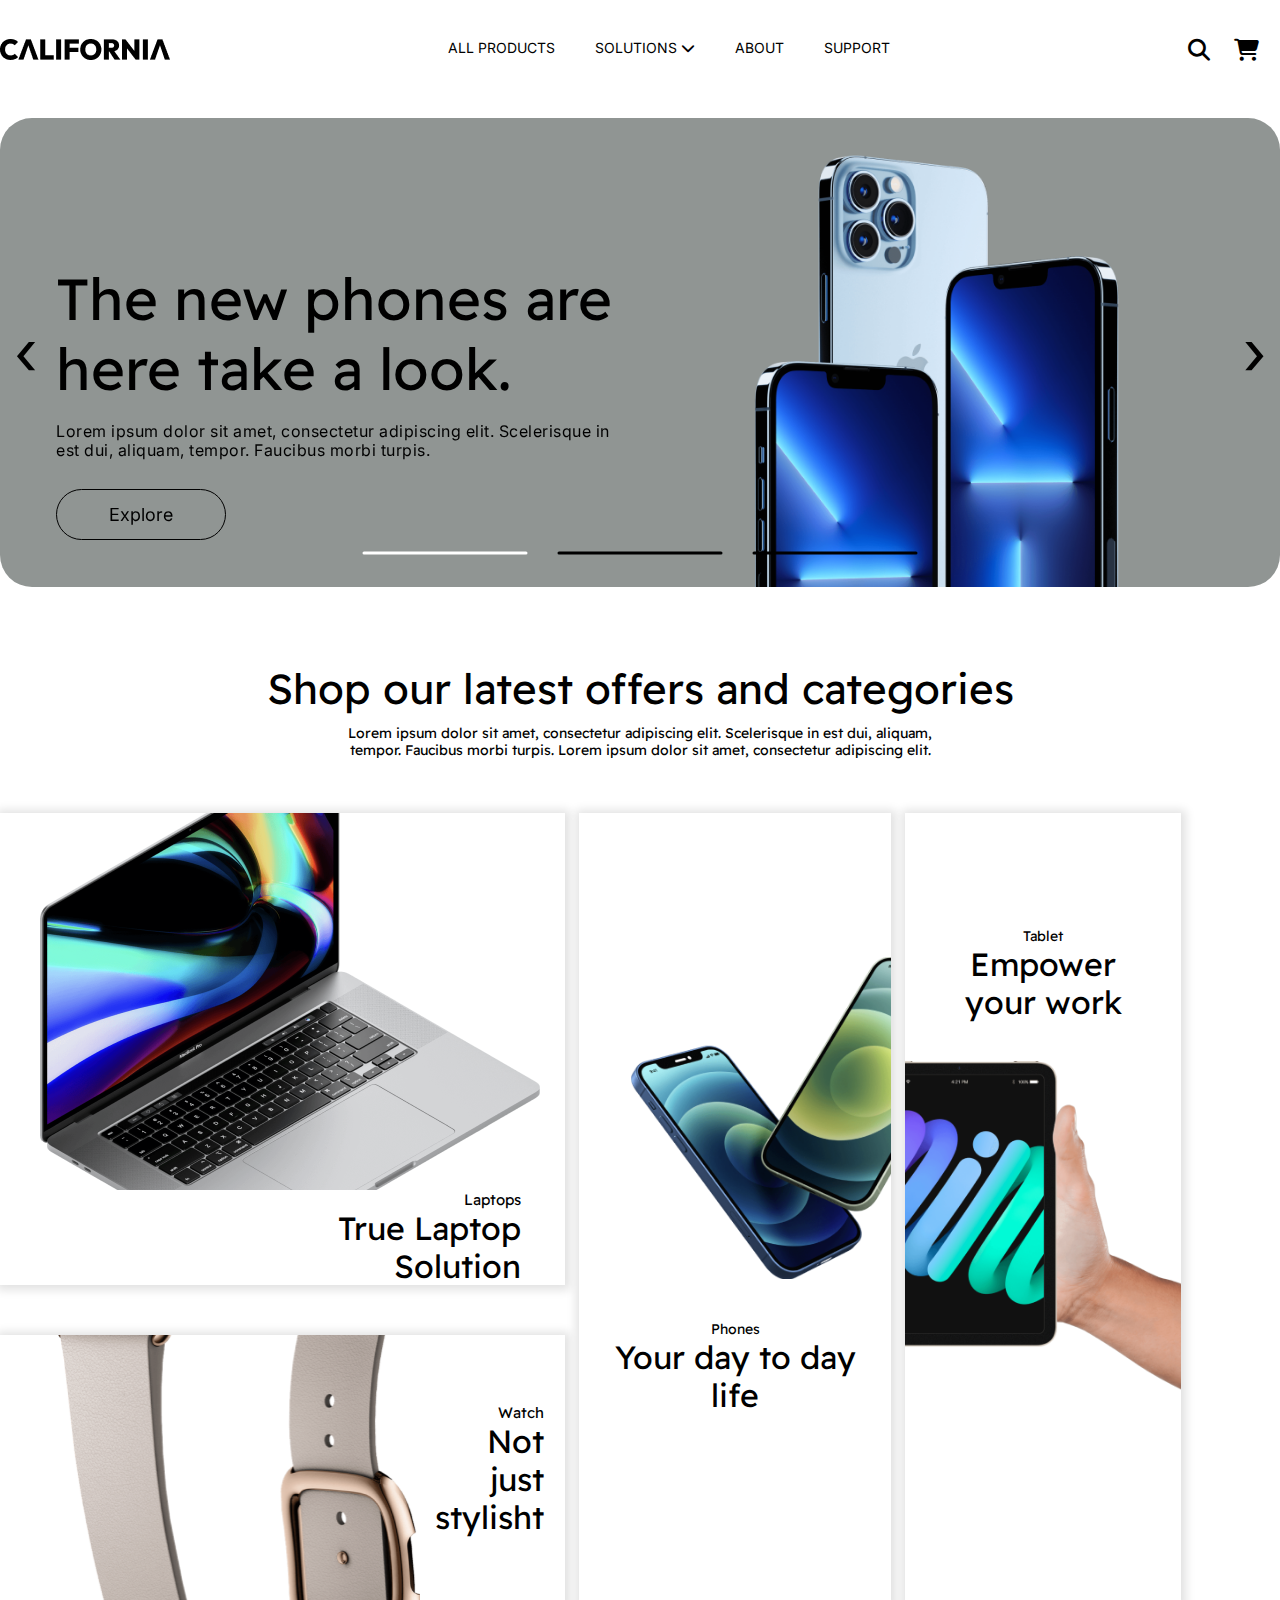
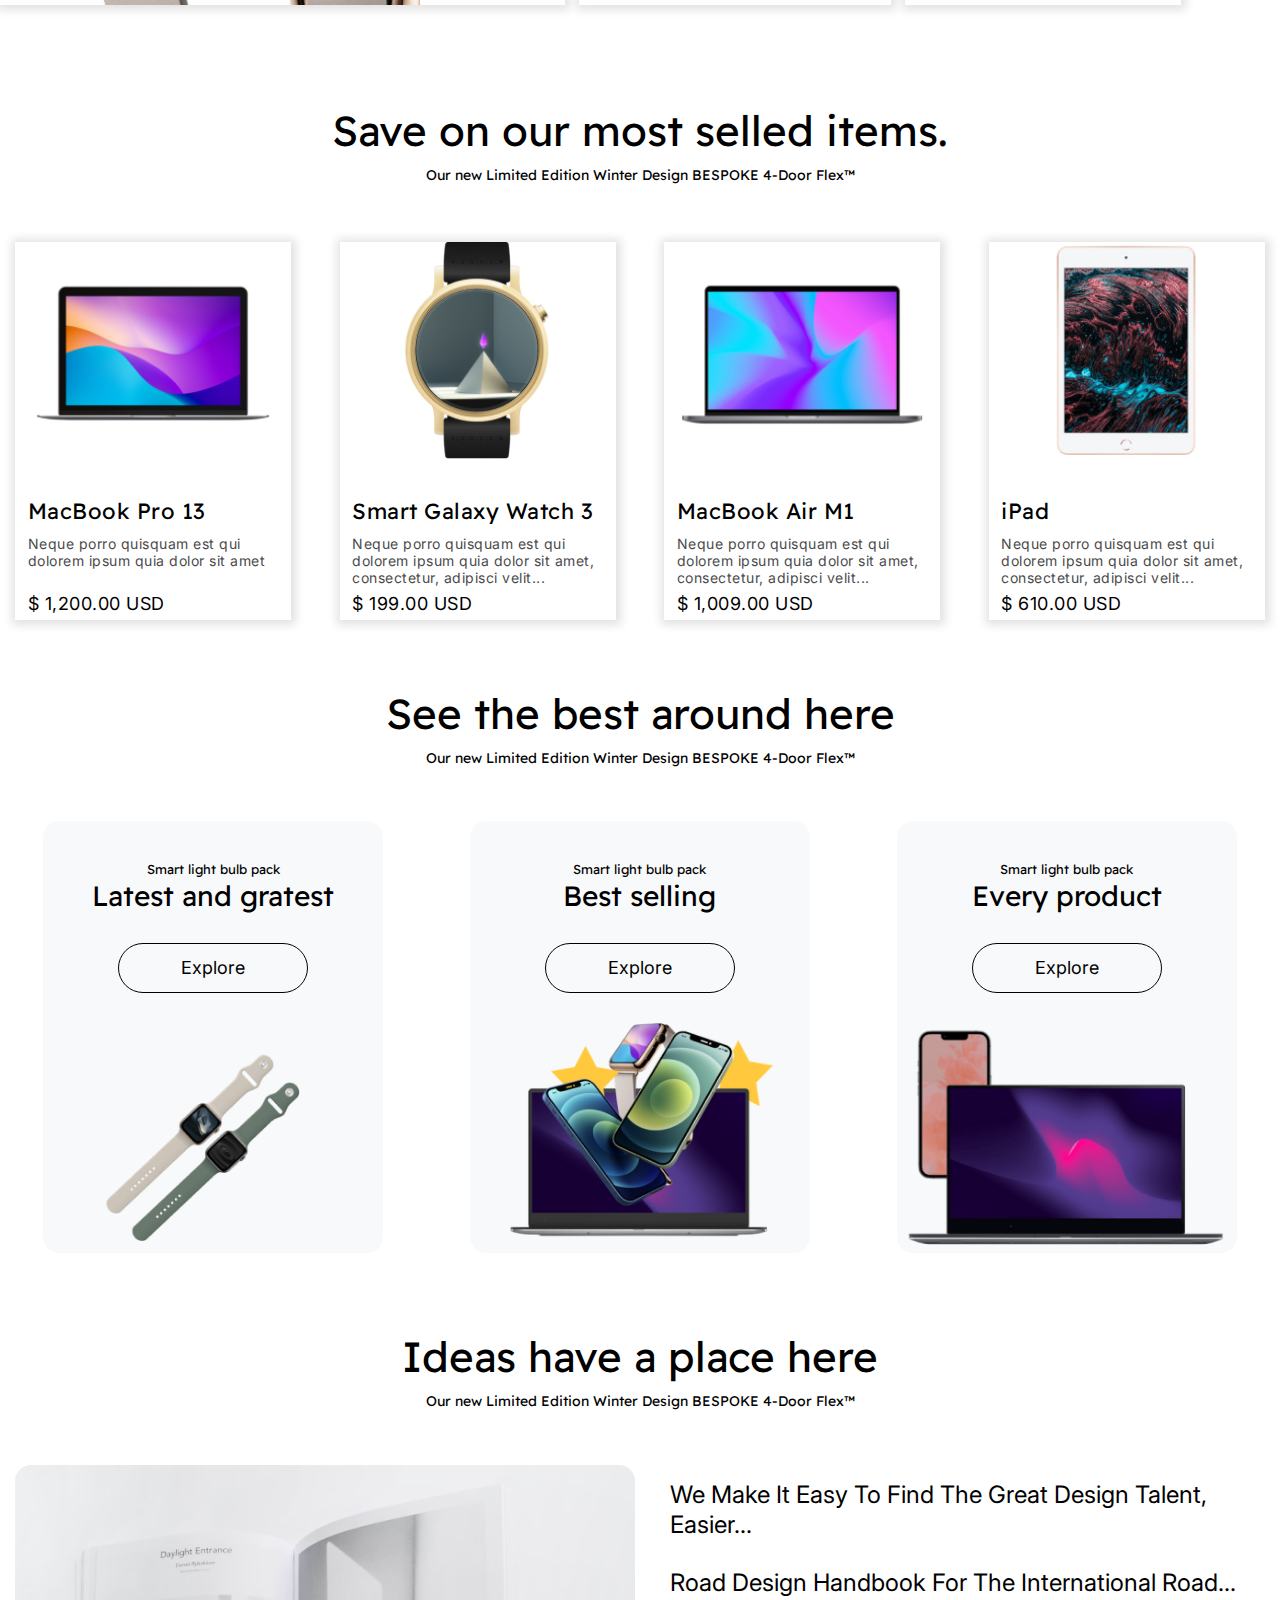
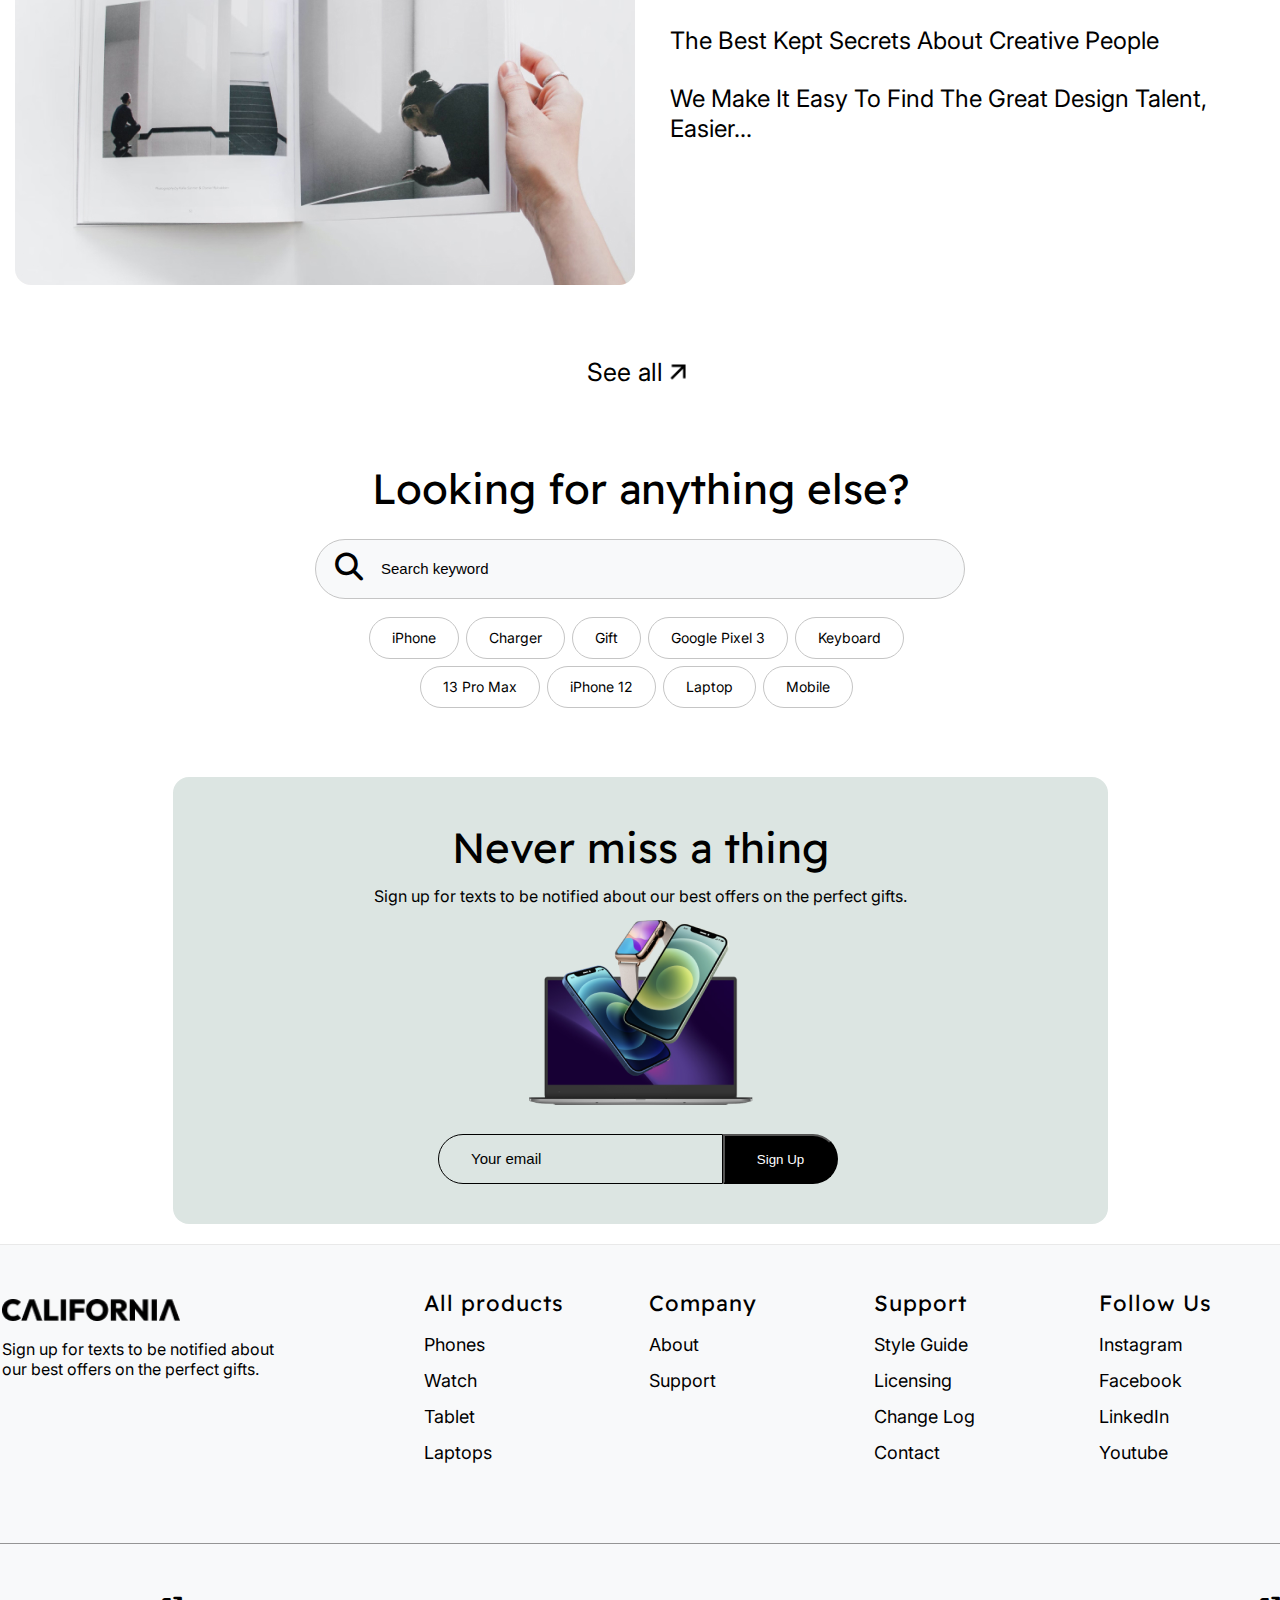
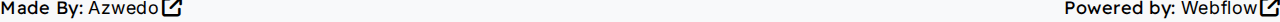
<file: index.html>
<!DOCTYPE html>
<html lang="en">
<head>
    <meta charset="UTF-8">
    <meta http-equiv="X-UA-Compatible" content="IE=edge">
    <meta name="viewport" content="width=device-width, initial-scale=1.0">
    <title>California</title>
    <link rel="stylesheet" href="./OwlCarousel/assets/owl.carousel.min.css">
    <link rel="stylesheet" href="./OwlCarousel/assets/owl.theme.default.min.css">
    <link rel="shortcut icon" href="./img/favicon.ico">
    <link rel="stylesheet" href="./style/style.css">
    <link rel="stylesheet" href="https://cdnjs.cloudflare.com/ajax/libs/font-awesome/6.2.0/css/all.min.css">
    
</head>
<body>
    <header>
        <nav>
            <div class="container">
                <a href="#" class="logo">
                    <img src="./img/Logo.png" alt="">
                </a>
                <div class="nav-list">
                    <ul>
                        <li><a href="#">ALL PRODUCTS</a></li>
                        <li class="dropdown-element"><a href="#" class="dropdown">SOLUTIONS <i class="fa-solid fa-chevron-down"></i></a>
                            <ul class="dropdown-content">
                                <li><a href="#">Solution 1</a></li>    
                                <li><a href="#">Solution 2</a></li>
                                <li><a href="#">Solution 3</a></li>
                            </ul>
                        </li>
                        <li><a href="#">ABOUT</a></li>
                        <li><a href="#">SUPPORT</a></li>
                    </ul>
                </div>
                <div class="nav-search">
                    <a href="#">
                        <i class="fa-solid fa-magnifying-glass"></i>
                    </a>
                    <a href="#">
                        <i class="fa-solid fa-cart-shopping"></i>
                    </a>
                </div>
            </div>
        </nav>
    </header>

    <main>
        <div class="main-info">
            <div class="container">
                <div class="owl-carousel owl-theme">
                    <div class="main-info-slide slide1 item">
                        <div class="main-info-text">
                            <h1>The new phones are here take a look.</h1>
                            <p>Lorem ipsum dolor sit amet, consectetur adipiscing elit. Scelerisque in est dui, aliquam, tempor. Faucibus morbi turpis.</p>
                            <a href="#" class="btn">Explore</a>
                        </div>
                        <div class="main-info-img">
                            <img src="./img/IMAGE.png" alt="">
                        </div>
                    </div>
                    <div class="main-info-slide item">
                        <div class="main-info-text">
                            <h1>The new phones are here take a look.</h1>
                            <p>Lorem ipsum dolor sit amet, consectetur adipiscing elit. Scelerisque in est dui, aliquam, tempor. Faucibus morbi turpis.</p>
                            <a href="#" class="btn">Explore</a>
                        </div>
                        <div class="main-info-img">
                            <img src="./img/IMAGE.png" alt="">
                        </div>
                    </div>
                    <div class="main-info-slide slide3 item">
                        <div class="main-info-text">
                            <h1>The new phones are here take a look.</h1>
                            <p>Lorem ipsum dolor sit amet, consectetur adipiscing elit. Scelerisque in est dui, aliquam, tempor. Faucibus morbi turpis.</p>
                            <a href="#" class="btn">Explore</a>
                        </div>
                        <div class="main-info-img">
                            <img src="./img/IMAGE.png" alt="">
                        </div>
                    </div>
                </div>
            </div>
        </div>
        <div class="shop">
            <div class="container">
                <div class="shop-text">
                    <h2>
                        Shop our latest offers and categories
                    </h2>
                    <div class="shop-text-p">
                        <p>
                            Lorem ipsum dolor sit amet, consectetur adipiscing elit. Scelerisque in est dui, aliquam, tempor. Faucibus morbi turpis. Lorem ipsum dolor sit amet, consectetur adipiscing elit.
                        </p>
                    </div>
                </div>
                <div class="left">
                    <div class="laptops">
                        <div class="laptops-img">
                            <img src="./img/Laptop.png" alt="">
                        </div>
                        <div class="laptops-text">
                            <p>
                                Laptops
                            </p>
                            <h3>
                                True Laptop <br> Solution
                            </h3>
                        </div>
                    </div>
                    <div class="watch">
                        <div class="watch-img">
                            <img src="./img/watch.png" alt="">
                        </div>
                        <div class="watch-text">
                            <p>
                                Watch
                            </p>
                            <h3>
                                Not just stylisht
                            </h3>
                        </div>
                    </div>
                </div>
                <div class="middle-right">
                    <div class="middle">
                        <div class="phone">
                            <div class="phone-img">
                                <img src="./img/phone.png" alt="">
                            </div>
                            <div class="phone-text">
                                <p>
                                    Phones
                                </p>
                                <h3>
                                    Your day to day life
                                </h3>
                            </div>
                        </div>
                    </div>
                    <div class="right">
                        <div class="tablet">
                            <div class="tablet-text">
                                <p>
                                    Tablet
                                </p>
                                <h3>
                                    Empower your work
                                </h3>
                            </div>
                            <div class="tablet-img">
                                <img src="./img/tablet.png" alt="">
                            </div>
                        </div>
                    </div>
                </div>
            </div>
        </div>
        <div class="most-selled">
            <div class="container">
                <div class="most-selled-text">
                    <h2>
                        Save on our most selled items.
                    </h2>
                    <div>
                        <h6>
                            Our new Limited Edition Winter Design BESPOKE 4-Door Flex™
                        </h6>
                    </div>
                </div>
                <div class="most-selled-items">
                    <div class="most-selled-list">
                        <a href="#">
                            <div class="most-selled-img">
                                <img src="./img/MacBookPro.jpg" alt="">
                            </div>
                            <h4>
                                MacBook Pro 13
                            </h4>
                            <span class="items-text">
                                Neque porro quisquam est qui dolorem ipsum quia dolor sit amet
                            </span>
                            <p class="price">
                                $ 1,200.00 USD
                            </p>
                        </a>
                        <a href="#">
                            <div class="most-selled-img">
                                <img src="./img/Galaxy watch.jpg" alt="">
                            </div>
                            <h4>
                                Smart Galaxy Watch 3
                            </h4>
                            <span class="items-text">
                                Neque porro quisquam est qui dolorem ipsum quia dolor sit amet, consectetur, adipisci velit...
                            </span>
                            <p class="price">
                                $ 199.00 USD
                            </p>
                        </a>
                        <a href="#">
                            <div class="most-selled-img">
                                <img src="./img/MacBook Air.jpg" alt="">
                            </div>
                            <h4>
                                MacBook Air M1
                            </h4>
                            <span class="items-text">
                                Neque porro quisquam est qui dolorem ipsum quia dolor sit amet, consectetur, adipisci velit...
                            </span>
                            <p class="price">
                                $ 1,009.00 USD
                            </p>
                        </a>
                        <a href="#">
                            <div class="most-selled-img">
                                <img src="./img/iPad.jpg" alt="">
                            </div>
                            <h4>
                                iPad
                            </h4>
                            <span class="items-text">
                                Neque porro quisquam est qui dolorem ipsum quia dolor sit amet, consectetur, adipisci velit...
                            </span>
                            <p class="price">
                                $ 610.00 USD
                            </p>
                        </a>
                    </div>
                </div>
            </div>
        </div>
        <div class="the-best">
            <div class="container">
                <div class="the-best-text">
                    <h2>
                        See the best around here
                    </h2>
                    <div>
                        <h6>
                            Our new Limited Edition Winter Design BESPOKE 4-Door Flex™
                        </h6>
                    </div>
                </div>
                <div class="the-best-items">
                    <ul>
                        <li>
                            <h6>
                                Smart light bulb pack
                            </h6>
                            <h5>
                                Latest and gratest
                            </h5>
                            <a href="#" class="btn">Explore</a>
                            <div class="the-best-items-img">
                                <img src="./img/latest_gratest.png" alt="">
                            </div>
                        </li>
                        <li>
                            <h6>
                                Smart light bulb pack
                            </h6>
                            <h5>
                                Best selling
                            </h5>
                            <a href="#" class="btn">Explore</a>
                            <div class="the-best-items-img">
                                <img src="./img/best_selling.png" alt="">
                            </div>
                        </li>
                        <li>
                            <h6>
                                Smart light bulb pack
                            </h6>
                            <h5>
                                Every product
                            </h5>
                            <a href="#" class="btn">Explore</a>
                            <div class="the-best-items-img">
                                <img src="./img/every-product.jpg" alt="">
                            </div>
                        </li>
                    </ul>
                </div>
            </div>
        </div>
        <div class="ideas">
            <div class="container">
                <div class="ideas-text">
                    <h2>
                        Ideas have a place here
                    </h2>
                    <div>
                        <h6>
                            Our new Limited Edition Winter Design BESPOKE 4-Door Flex™
                        </h6>
                    </div>
                </div>
                <div class="ideas-explanation">
                    <div class="ideas-explanation-img">
                        <img src="./img/Ideas.jpg" alt="">
                    </div>
                    <ul class="ideas-explanation-text">
                        <li>We Make It Easy To Find The Great Design Talent, Easier...</li>
                        <li>Road Design Handbook For The International Road...</li>
                        <li>The Best Kept Secrets About Creative People</li>
                        <li>We Make It Easy To Find The Great Design Talent, Easier...</li>
                    </ul>
                </div>
                <div class="see-all">
                    <p>
                        See all
                    </p>
                    <a href="#">
                        <img src="./img/right-up.png" alt="" class="up-right-icon">
                    </a>
                </div>
            </div>
        </div>
        <div class="search">
            <div class="container">
                <h2>
                    Looking for anything else?
                </h2>
                <div class="search-container">
                    <span><i class="fa fa-search"></i></span>
                    <input type="text" placeholder="Search keyword" name="search" required>  
                </div>
                <ul class="search-items">
                    <li>
                        <a href="#">iPhone</a>
                    </li>
                    <li>
                        <a href="#">Charger</a>
                    </li>
                    <li>
                        <a href="#">Gift</a>
                    </li>
                    <li>
                        <a href="#">Google Pixel 3</a>
                    </li>
                    <li>
                        <a href="#">Keyboard</a>
                    </li>
                    <li>
                        <a href="#">13 Pro Max</a>
                    </li>
                    <li>
                        <a href="#">iPhone 12</a>
                    </li>
                    <li>
                        <a href="#">Laptop</a>
                    </li>
                    <li>
                        <a href="#">Mobile</a>
                    </li>
                </ul>
                <div class="never-miss">
                    <h2>
                        Never miss a thing
                    </h2>
                    <p>
                        Sign up for texts to be notified about our best offers on the perfect gifts.
                    </p>
                    <div class="never-miss-img">
                        <img src="./img/never-miss.png" alt="">
                    </div>
                    <form action="./js/send.php" method="post">
                        <input type="text" placeholder="Your email" name="email" required>
                        <button type="submit" class="signupbtn">Sign Up</button>
                    </form>
                </div>
            </div>
        </div>
    </main>

    <footer>
        <div class="container">
            <div class="links">
                <div class="links-logo">
                    <a href="#">
                        <img src="./img/Logo.png" alt="">
                    </a>
                    <p>
                        Sign up for texts to be notified about our best offers on the perfect gifts.
                    </p>
                </div>
                <div class="links-products">
                    <h4>
                        All products
                    </h4>
                    <ul>
                        <li>
                            <a href="#">Phones</a>
                        </li>
                        <li>
                            <a href="#">Watch</a>
                        </li>
                        <li>
                            <a href="#">Tablet</a>
                        </li>
                        <li>
                            <a href="#">Laptops</a>
                        </li>
                    </ul>
                </div>
                <div class="links-company">
                    <h4>
                        Company
                    </h4>
                    <ul>
                        <li>
                            <a href="#">About</a>
                        </li>
                        <li>
                            <a href="#">Support</a>
                        </li>
                    </ul>
                </div>
                <div class="links-support">
                    <h4>
                        Support
                    </h4>
                    <ul>
                        <li>
                            <a href="#">Style Guide</a>
                        </li>
                        <li>
                            <a href="#">Licensing</a>
                        </li>
                        <li>
                            <a href="#">Change Log</a>
                        </li>
                        <li>
                            <a href="#">Contact</a>
                        </li>
                    </ul>
                </div>
                <div class="links-follow">
                    <h4>
                        Follow Us
                    </h4>
                    <ul>
                        <li>
                            <a href="#">Instagram</a>
                        </li>
                        <li>
                            <a href="#">Facebook</a>
                        </li>
                        <li>
                            <a href="#">LinkedIn</a>
                        </li>
                        <li>
                            <a href="#">Youtube</a>
                        </li>
                    </ul>
                </div>
            </div>
            <div class="links-by">
                <div class="made-by">
                    <h4>
                        Made By:
                    </h4>
                    <p>Azwedo</p>
                    <i class="fa-solid fa-arrow-up-right-from-square"></i>
                </div>
                <div class="powered-by">
                    <h4>
                        Powered by:
                    </h4>
                    <p>Webflow</p>
                    <i class="fa-solid fa-arrow-up-right-from-square"></i>
                </div>
            </div>
        </div>
        <script src="./OwlCarousel/jquery.min.js"></script>
        <script src="./OwlCarousel/owl.carousel.min.js"></script>
        <script src="./js/script.js"></script>
    </footer>
</body>
</html>
</file>
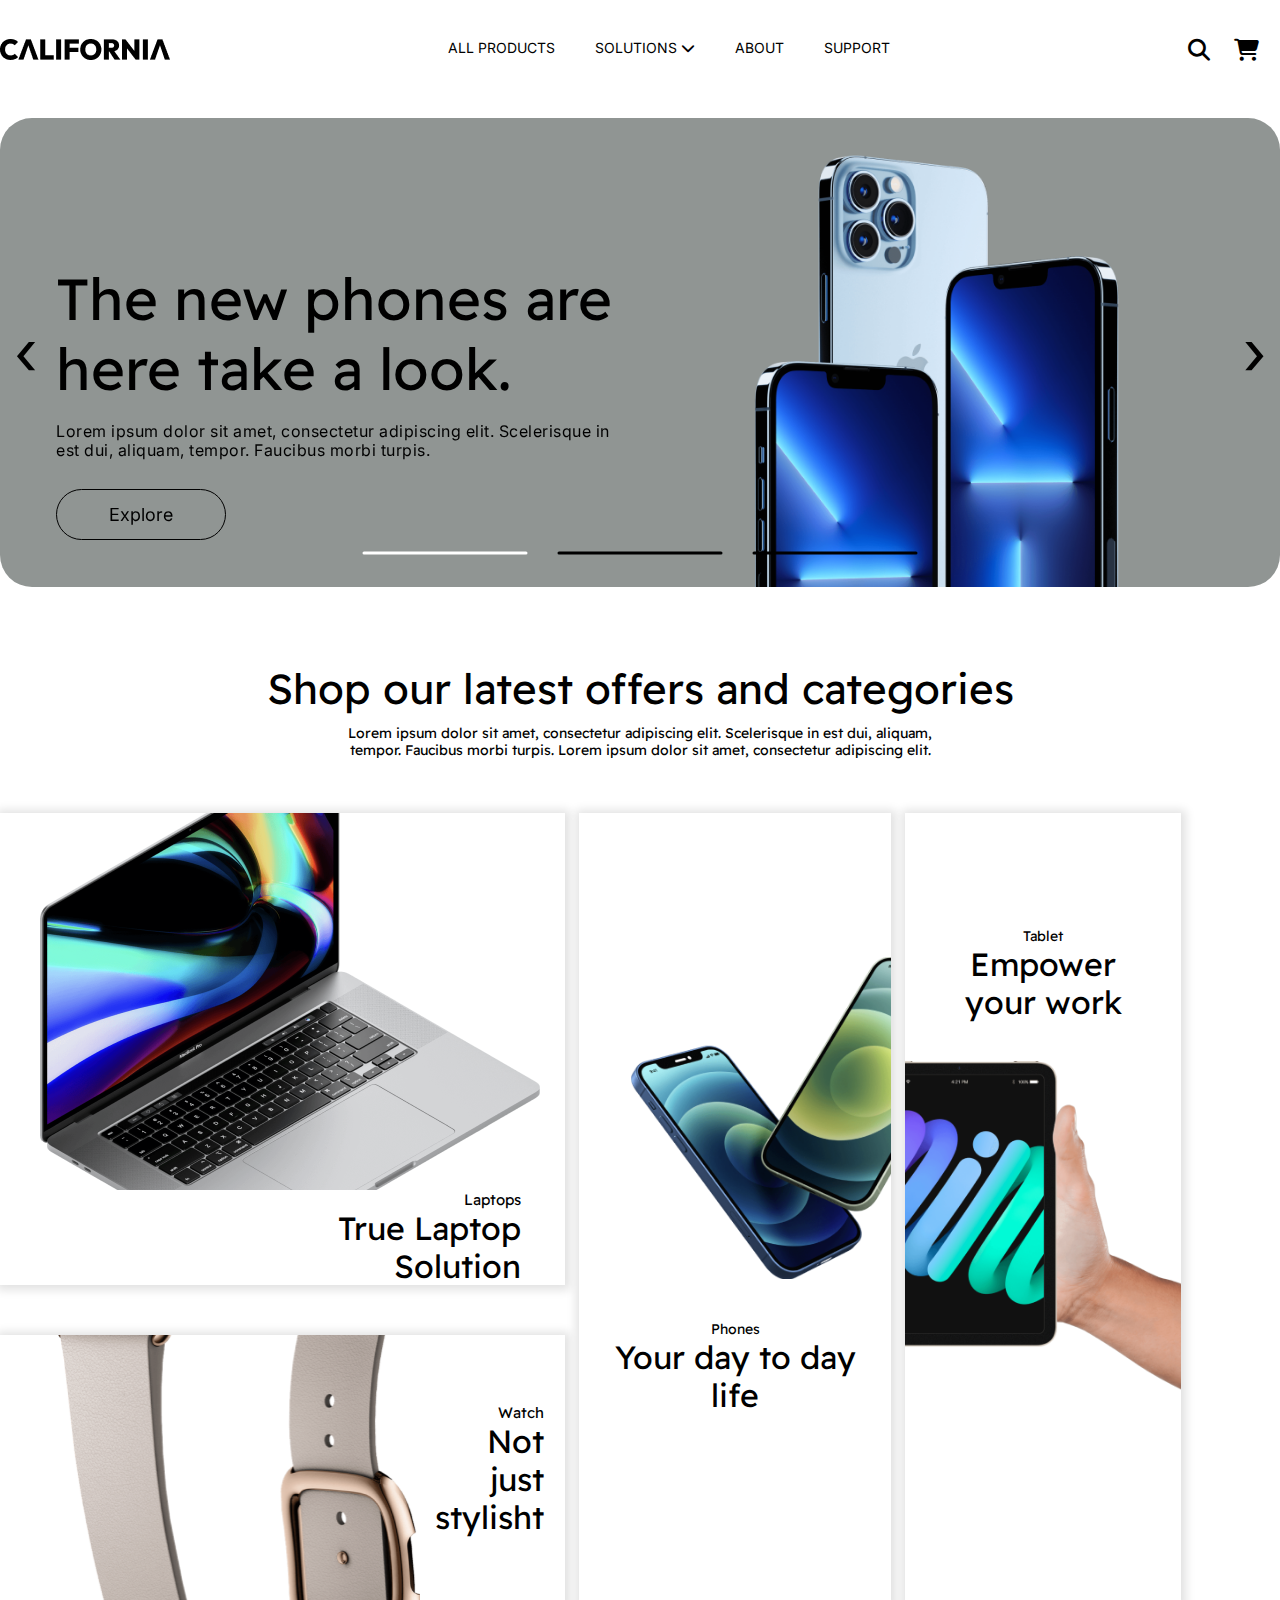
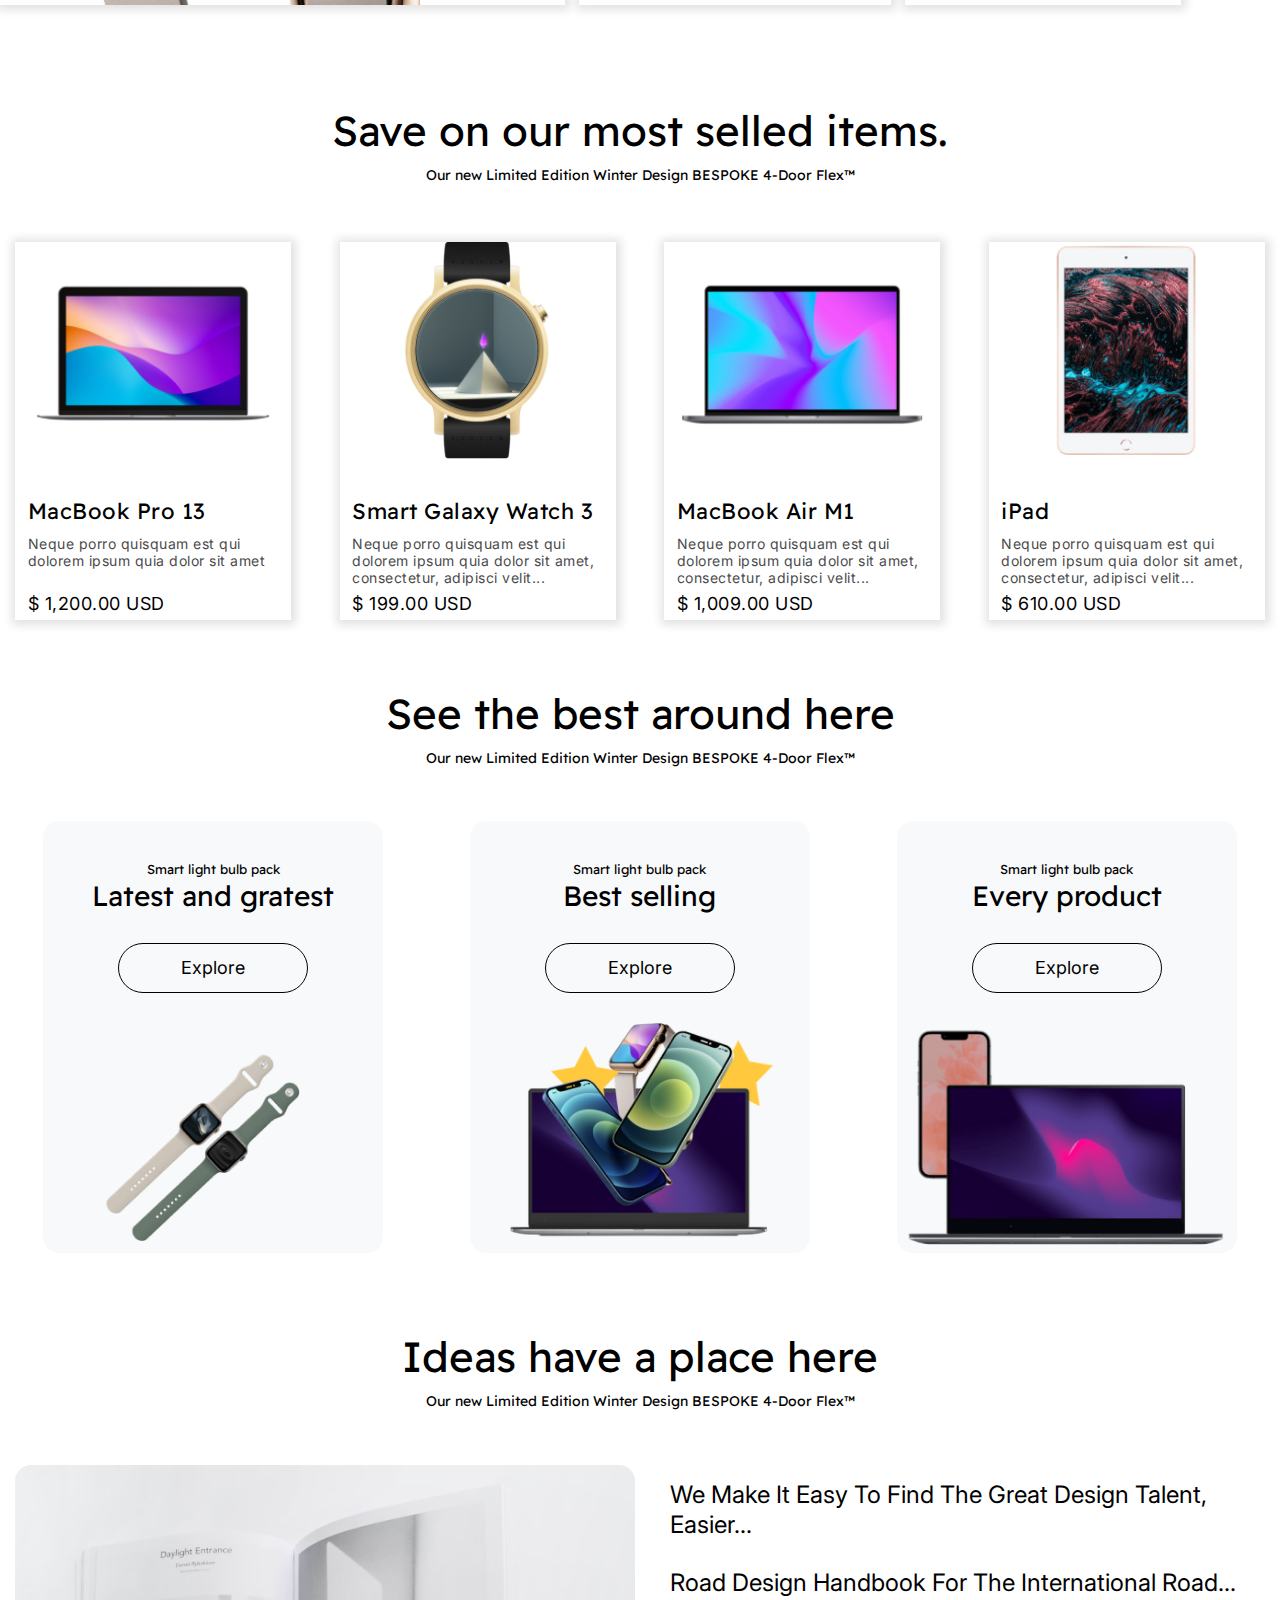
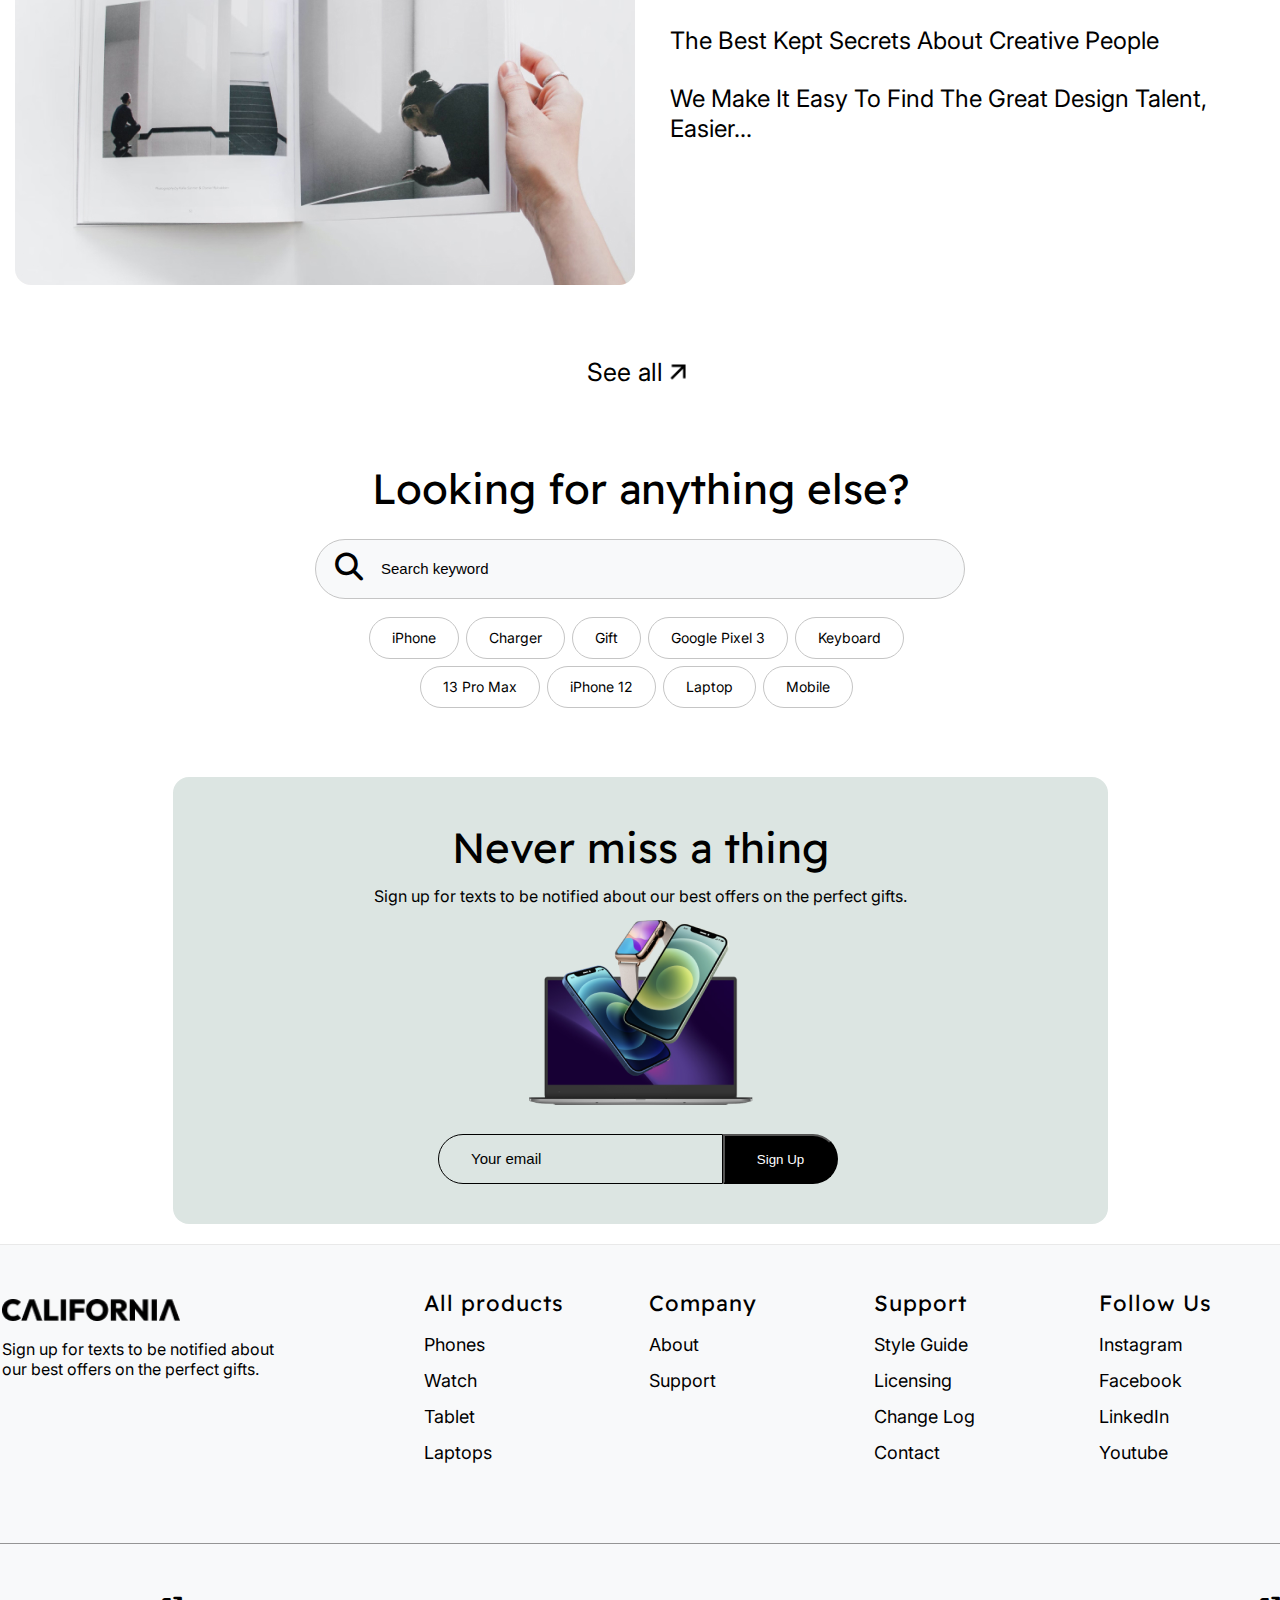
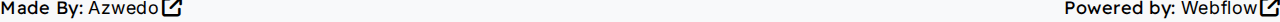
<file: index.html.html>
<!DOCTYPE html>
<html lang="en">
<head>
    <meta charset="UTF-8">
    <meta http-equiv="X-UA-Compatible" content="IE=edge">
    <meta name="viewport" content="width=device-width, initial-scale=1.0">
    <title>California</title>
    <link rel="stylesheet" href="./OwlCarousel/assets/owl.carousel.min.css">
    <link rel="stylesheet" href="./OwlCarousel/assets/owl.theme.default.min.css">
    <link rel="shortcut icon" href="./img/favicon.ico">
    <link rel="stylesheet" href="./style/style.css">
    <link rel="stylesheet" href="https://cdnjs.cloudflare.com/ajax/libs/font-awesome/6.2.0/css/all.min.css">
    
</head>
<body>
    <header>
        <nav>
            <div class="container">
                <a href="#" class="logo">
                    <img src="./img/Logo.png" alt="">
                </a>
                <div class="nav-list">
                    <ul>
                        <li><a href="#">ALL PRODUCTS</a></li>
                        <li class="dropdown-element"><a href="#" class="dropdown">SOLUTIONS <i class="fa-solid fa-chevron-down"></i></a>
                            <ul class="dropdown-content">
                                <li><a href="#">Solution 1</a></li>    
                                <li><a href="#">Solution 2</a></li>
                                <li><a href="#">Solution 3</a></li>
                            </ul>
                        </li>
                        <li><a href="#">ABOUT</a></li>
                        <li><a href="#">SUPPORT</a></li>
                    </ul>
                </div>
                <div class="nav-search">
                    <a href="#">
                        <i class="fa-solid fa-magnifying-glass"></i>
                    </a>
                    <a href="#">
                        <i class="fa-solid fa-cart-shopping"></i>
                    </a>
                </div>
            </div>
        </nav>
    </header>

    <main>
        <div class="main-info">
            <div class="container">
                <div class="owl-carousel owl-theme">
                    <div class="main-info-slide slide1 item">
                        <div class="main-info-text">
                            <h1>The new phones are here take a look.</h1>
                            <p>Lorem ipsum dolor sit amet, consectetur adipiscing elit. Scelerisque in est dui, aliquam, tempor. Faucibus morbi turpis.</p>
                            <a href="#" class="btn">Explore</a>
                        </div>
                        <div class="main-info-img">
                            <img src="./img/IMAGE.png" alt="">
                        </div>
                    </div>
                    <div class="main-info-slide item">
                        <div class="main-info-text">
                            <h1>The new phones are here take a look.</h1>
                            <p>Lorem ipsum dolor sit amet, consectetur adipiscing elit. Scelerisque in est dui, aliquam, tempor. Faucibus morbi turpis.</p>
                            <a href="#" class="btn">Explore</a>
                        </div>
                        <div class="main-info-img">
                            <img src="./img/IMAGE.png" alt="">
                        </div>
                    </div>
                    <div class="main-info-slide slide3 item">
                        <div class="main-info-text">
                            <h1>The new phones are here take a look.</h1>
                            <p>Lorem ipsum dolor sit amet, consectetur adipiscing elit. Scelerisque in est dui, aliquam, tempor. Faucibus morbi turpis.</p>
                            <a href="#" class="btn">Explore</a>
                        </div>
                        <div class="main-info-img">
                            <img src="./img/IMAGE.png" alt="">
                        </div>
                    </div>
                </div>
            </div>
        </div>
        <div class="shop">
            <div class="container">
                <div class="shop-text">
                    <h2>
                        Shop our latest offers and categories
                    </h2>
                    <div class="shop-text-p">
                        <p>
                            Lorem ipsum dolor sit amet, consectetur adipiscing elit. Scelerisque in est dui, aliquam, tempor. Faucibus morbi turpis. Lorem ipsum dolor sit amet, consectetur adipiscing elit.
                        </p>
                    </div>
                </div>
                <div class="left">
                    <div class="laptops">
                        <div class="laptops-img">
                            <img src="./img/Laptop.png" alt="">
                        </div>
                        <div class="laptops-text">
                            <p>
                                Laptops
                            </p>
                            <h3>
                                True Laptop <br> Solution
                            </h3>
                        </div>
                    </div>
                    <div class="watch">
                        <div class="watch-img">
                            <img src="./img/watch.png" alt="">
                        </div>
                        <div class="watch-text">
                            <p>
                                Watch
                            </p>
                            <h3>
                                Not just stylisht
                            </h3>
                        </div>
                    </div>
                </div>
                <div class="middle-right">
                    <div class="middle">
                        <div class="phone">
                            <div class="phone-img">
                                <img src="./img/phone.png" alt="">
                            </div>
                            <div class="phone-text">
                                <p>
                                    Phones
                                </p>
                                <h3>
                                    Your day to day life
                                </h3>
                            </div>
                        </div>
                    </div>
                    <div class="right">
                        <div class="tablet">
                            <div class="tablet-text">
                                <p>
                                    Tablet
                                </p>
                                <h3>
                                    Empower your work
                                </h3>
                            </div>
                            <div class="tablet-img">
                                <img src="./img/tablet.png" alt="">
                            </div>
                        </div>
                    </div>
                </div>
            </div>
        </div>
        <div class="most-selled">
            <div class="container">
                <div class="most-selled-text">
                    <h2>
                        Save on our most selled items.
                    </h2>
                    <div>
                        <h6>
                            Our new Limited Edition Winter Design BESPOKE 4-Door Flex™
                        </h6>
                    </div>
                </div>
                <div class="most-selled-items">
                    <div class="most-selled-list">
                        <a href="#">
                            <div class="most-selled-img">
                                <img src="./img/MacBookPro.jpg" alt="">
                            </div>
                            <h4>
                                MacBook Pro 13
                            </h4>
                            <span class="items-text">
                                Neque porro quisquam est qui dolorem ipsum quia dolor sit amet
                            </span>
                            <p class="price">
                                $ 1,200.00 USD
                            </p>
                        </a>
                        <a href="#">
                            <div class="most-selled-img">
                                <img src="./img/Galaxy watch.jpg" alt="">
                            </div>
                            <h4>
                                Smart Galaxy Watch 3
                            </h4>
                            <span class="items-text">
                                Neque porro quisquam est qui dolorem ipsum quia dolor sit amet, consectetur, adipisci velit...
                            </span>
                            <p class="price">
                                $ 199.00 USD
                            </p>
                        </a>
                        <a href="#">
                            <div class="most-selled-img">
                                <img src="./img/MacBook Air.jpg" alt="">
                            </div>
                            <h4>
                                MacBook Air M1
                            </h4>
                            <span class="items-text">
                                Neque porro quisquam est qui dolorem ipsum quia dolor sit amet, consectetur, adipisci velit...
                            </span>
                            <p class="price">
                                $ 1,009.00 USD
                            </p>
                        </a>
                        <a href="#">
                            <div class="most-selled-img">
                                <img src="./img/iPad.jpg" alt="">
                            </div>
                            <h4>
                                iPad
                            </h4>
                            <span class="items-text">
                                Neque porro quisquam est qui dolorem ipsum quia dolor sit amet, consectetur, adipisci velit...
                            </span>
                            <p class="price">
                                $ 610.00 USD
                            </p>
                        </a>
                    </div>
                </div>
            </div>
        </div>
        <div class="the-best">
            <div class="container">
                <div class="the-best-text">
                    <h2>
                        See the best around here
                    </h2>
                    <div>
                        <h6>
                            Our new Limited Edition Winter Design BESPOKE 4-Door Flex™
                        </h6>
                    </div>
                </div>
                <div class="the-best-items">
                    <ul>
                        <li>
                            <h6>
                                Smart light bulb pack
                            </h6>
                            <h5>
                                Latest and gratest
                            </h5>
                            <a href="#" class="btn">Explore</a>
                            <div class="the-best-items-img">
                                <img src="./img/latest_gratest.png" alt="">
                            </div>
                        </li>
                        <li>
                            <h6>
                                Smart light bulb pack
                            </h6>
                            <h5>
                                Best selling
                            </h5>
                            <a href="#" class="btn">Explore</a>
                            <div class="the-best-items-img">
                                <img src="./img/best_selling.png" alt="">
                            </div>
                        </li>
                        <li>
                            <h6>
                                Smart light bulb pack
                            </h6>
                            <h5>
                                Every product
                            </h5>
                            <a href="#" class="btn">Explore</a>
                            <div class="the-best-items-img">
                                <img src="./img/every-product.jpg" alt="">
                            </div>
                        </li>
                    </ul>
                </div>
            </div>
        </div>
        <div class="ideas">
            <div class="container">
                <div class="ideas-text">
                    <h2>
                        Ideas have a place here
                    </h2>
                    <div>
                        <h6>
                            Our new Limited Edition Winter Design BESPOKE 4-Door Flex™
                        </h6>
                    </div>
                </div>
                <div class="ideas-explanation">
                    <div class="ideas-explanation-img">
                        <img src="./img/Ideas.jpg" alt="">
                    </div>
                    <ul class="ideas-explanation-text">
                        <li>We Make It Easy To Find The Great Design Talent, Easier...</li>
                        <li>Road Design Handbook For The International Road...</li>
                        <li>The Best Kept Secrets About Creative People</li>
                        <li>We Make It Easy To Find The Great Design Talent, Easier...</li>
                    </ul>
                </div>
                <div class="see-all">
                    <p>
                        See all
                    </p>
                    <a href="#">
                        <img src="./img/right-up.png" alt="" class="up-right-icon">
                    </a>
                </div>
            </div>
        </div>
        <div class="search">
            <div class="container">
                <h2>
                    Looking for anything else?
                </h2>
                <div class="search-container">
                    <span><i class="fa fa-search"></i></span>
                    <input type="text" placeholder="Search keyword" name="search" required>  
                </div>
                <ul class="search-items">
                    <li>
                        <a href="#">iPhone</a>
                    </li>
                    <li>
                        <a href="#">Charger</a>
                    </li>
                    <li>
                        <a href="#">Gift</a>
                    </li>
                    <li>
                        <a href="#">Google Pixel 3</a>
                    </li>
                    <li>
                        <a href="#">Keyboard</a>
                    </li>
                    <li>
                        <a href="#">13 Pro Max</a>
                    </li>
                    <li>
                        <a href="#">iPhone 12</a>
                    </li>
                    <li>
                        <a href="#">Laptop</a>
                    </li>
                    <li>
                        <a href="#">Mobile</a>
                    </li>
                </ul>
                <div class="never-miss">
                    <h2>
                        Never miss a thing
                    </h2>
                    <p>
                        Sign up for texts to be notified about our best offers on the perfect gifts.
                    </p>
                    <div class="never-miss-img">
                        <img src="./img/never-miss.png" alt="">
                    </div>
                    <form action="">
                        <input type="text" placeholder="Your email" name="email" required>
                        <button type="submit" class="signupbtn">Sign Up</button>
                    </form>
                </div>
            </div>
        </div>
    </main>

    <footer>
        <div class="container">
            <div class="links">
                <div class="links-logo">
                    <a href="#">
                        <img src="./img/Logo.png" alt="">
                    </a>
                    <p>
                        Sign up for texts to be notified about our best offers on the perfect gifts.
                    </p>
                </div>
                <div class="links-products">
                    <h4>
                        All products
                    </h4>
                    <ul>
                        <li>
                            <a href="#">Phones</a>
                        </li>
                        <li>
                            <a href="#">Watch</a>
                        </li>
                        <li>
                            <a href="#">Tablet</a>
                        </li>
                        <li>
                            <a href="#">Laptops</a>
                        </li>
                    </ul>
                </div>
                <div class="links-company">
                    <h4>
                        Company
                    </h4>
                    <ul>
                        <li>
                            <a href="#">About</a>
                        </li>
                        <li>
                            <a href="#">Support</a>
                        </li>
                    </ul>
                </div>
                <div class="links-support">
                    <h4>
                        Support
                    </h4>
                    <ul>
                        <li>
                            <a href="#">Style Guide</a>
                        </li>
                        <li>
                            <a href="#">Licensing</a>
                        </li>
                        <li>
                            <a href="#">Change Log</a>
                        </li>
                        <li>
                            <a href="#">Contact</a>
                        </li>
                    </ul>
                </div>
                <div class="links-follow">
                    <h4>
                        Follow Us
                    </h4>
                    <ul>
                        <li>
                            <a href="#">Instagram</a>
                        </li>
                        <li>
                            <a href="#">Facebook</a>
                        </li>
                        <li>
                            <a href="#">LinkedIn</a>
                        </li>
                        <li>
                            <a href="#">Youtube</a>
                        </li>
                    </ul>
                </div>
            </div>
            <div class="links-by">
                <div class="made-by">
                    <h4>
                        Made By:
                    </h4>
                    <p>Azwedo</p>
                    <i class="fa-solid fa-arrow-up-right-from-square"></i>
                </div>
                <div class="powered-by">
                    <h4>
                        Powered by:
                    </h4>
                    <p>Webflow</p>
                    <i class="fa-solid fa-arrow-up-right-from-square"></i>
                </div>
            </div>
        </div>
        <script src="./OwlCarousel/jquery.min.js"></script>
        <script src="./OwlCarousel/owl.carousel.min.js"></script>
        <script src="./js/script.js"></script>
    </footer>
</body>
</html>
</file>
<file: style/style.css>
@import url('https://fonts.googleapis.com/css2?family=Inter&display=swap');
@import url('https://fonts.googleapis.com/css2?family=Readex+Pro&display=swap');

*{
    box-sizing: border-box;
}

body{
    margin: 0;
    font-family: 'Inter', sans-serif;
    font-size: 14px;
}

.container{
    max-width: 1294px;
    margin: auto;
}

header{
    padding-top: 24px;
    padding-bottom: 50px;
}

.logo{
    max-width: 14%;
    display: inline-block;
    vertical-align: top;
    padding-top: 15px;
}

img{
    display: block;
}

nav img{
    width: 170px;
}

.nav-list{
    display: inline-block;
    vertical-align: top;
    width: 78%;
    text-align: center;
    padding-left: 4px;
    padding-right: 12px;
    padding-top: 4px;
}

nav ul{
    padding: 0;
    margin: 0;
} 

nav li{
    display: inline-block;
    vertical-align: top;
    line-height: 20px;
}

nav a:hover{
    font-weight: bold;
    transition-duration: 0.5s;
}

nav a{
    display: block;
    text-decoration: none;
    color: #000000; 
}

.nav-list a{
    padding: 10px 18px;
    transition-duration: 0.5s;
}

.dropdown{
    position: relative;
    display: inline-block;
    z-index: 1;
}

.dropdown-content{
    display: none;
    position: absolute;
    background-color: #FFFFFF;
    min-width: 160px;
    overflow: auto;
    box-shadow: 0px 8px 16px 0px rgba(0,0,0,0.2);
    z-index: 2;
}

.dropdown-content li{
    display: block;
}

.dropdown-content a{
    color: black;
    padding: 12px 16px;
    text-decoration: none;
    display: block;
}

.dropdown-content a:hover{
    background-color: #ddd;
}

.dropdown:hover .dropdown-content{
    display: block;
}

.dropdown-element:hover .dropdown-content{
    display: block;
}

.nav-search{
    display: inline-block;
    vertical-align: top;
    padding-left: 12px;
}

.nav-search a{
    display: inline-block;
    vertical-align: top;
    padding-top: 15px;
}

.nav-search i{
    font-size: 22px;
    padding-right: 20px;
}

.main-info{
    padding-bottom: 50px;
}

.main-info-slide{
    background: #DCE5E2;
    border-radius: 32px;
    position: relative;
    z-index: 1;
}

button.owl-prev{
    position: absolute;
    z-index: 2;
    top: 40%;
    left: 10px; 
}

button.owl-next{
    position: absolute;
    z-index: 2;
    top: 40%;
    right: 10px;
}

.owl-theme .owl-nav [class*='owl-']:hover {
    background: inherit;
}

.owl-theme .owl-dots .owl-dot span {
    background: #000000;
    width: 185px;
    height: 3px;
    margin: 5px 15px;
}

.owl-theme .owl-dots{
    position: absolute;
    z-index: 2;
    bottom: 16px;
    left:50%;
    transform:translate(-50%, -50%);
}

.owl-theme .owl-dots .owl-dot.active span, .owl-theme .owl-dots .owl-dot:hover span {
    background: #ffffff; 
}

.owl-theme .owl-nav{
    font-size: 66px;
    margin: 0;
}

.slide1{
    background-color: #909593;
}

.slide3{
    background-color: #535756;
}

.main-info-text{
    max-width: 614px;
    padding-top: 146px;
    padding-left: 56px;
    display: inline-block;
    vertical-align: top;
}

h1{
    font-family: 'Readex Pro', sans-serif;
    font-size: 58px;
    line-height: 70px;
    color: #000000;
    font-style: normal;
    font-weight: 400;
    margin: 0;
    padding-bottom: 18px;
}

h2{
    font-family: 'Readex Pro', sans-serif;
    font-size: 42px;
    font-weight: normal;
    line-height: 52px;
    text-align: center;
    color: #000000;
    margin: 0;
    padding-bottom: 10px;
}

h3{
    font-family: 'Readex Pro', sans-serif;
    font-weight: 400;
    font-size: 32px;
    line-height: 38px;
    color: #000000;
    text-align: right;
    margin-top: 0;
    margin-bottom: 0;
}

h4{
    font-family: 'Readex Pro',sans-serif;
    font-style: normal;
    font-weight: 400;
    font-size: 22px;
    line-height: 28px;
    color: #000000;
    margin: 0;
    padding-bottom: 10px;
    letter-spacing: 0.5px;
}

h5{
    font-family: 'Readex Pro',sans-serif;
    font-style: normal;
    font-weight: 400;
    font-size: 28px;
    line-height: 35px;
    color: #000000;
    margin: 0;
    text-align: center;
}

h6{
    font-family: 'Readex Pro',sans-serif;
    font-size: 14px;
    line-height: 17px;
    text-align: center;
    color: #000000;
    font-weight: 400;
    margin-bottom: 0;
    margin-top: 0;
}

.main-info-text p{
    font-size: 16px;
    line-height: 19px;
    color: #000000;
    margin: 0;
    letter-spacing: 0.5px;
    padding-bottom: 30px;
}

.btn{
    text-decoration: none;
    color: #000000;
    line-height: 50px;
    width: 170px;
    height: 50px;
    border: 1px solid #000000;
    border-radius: 200px;  
    background: transparent; 
    font-size: 18px;
    text-transform: capitalize;
    text-align: center;
    padding: 14px 52px;
    transition-duration: 0.5s;
}

.main-info-img{
    display: inline-block;
    vertical-align: top;
    padding-left: 28px;
}

.main-info-img img{
    background: none;
}

.shop{
    padding-top: 26px;
    padding-bottom: 70px;
}

.shop-text{
    margin: 0 auto;
    padding-bottom: 54px;
}

.shop-text-p{
    margin: 0 auto;
    width: 600px;
}

.shop p{
    font-family: 'Readex Pro',sans-serif;
    line-height: 17px;
    text-align: center;
    color: #000000;
    margin: 0;
}

.left{
    width: 640px;
    display: inline-block;
    vertical-align: top;
}

.shop img{
    max-width: 100%;
}

.laptops-text{
    width: 100%;
    padding-right: 44px;
    padding-left: 20px;
}

.left p{
    margin-top: 0;
    text-align: right;
    font-size: 15px;
    line-height: 19px;
    color: #000000;
}

.laptops{
    width: 100%;
    margin-bottom: 50px;
    background: #FFFFFF;
    box-shadow: 1px 1px 9px 4px #e2e2e2; 
    transition-duration: 0.5s;    
}

.laptops:hover{
    transform: translateY(16px);
    cursor: pointer;
    transition-duration: 0.5s;
}

.laptops-img{
    max-width: 545px;
    padding-left: 40px;
}

.watch{
    width: 100%;
    background: #FFFFFF;
    box-shadow: 1px 1px 9px 4px #e2e2e2;
    transition-duration: 0.5s;
}

.watch:hover{
    transform: translateY(16px);
    cursor: pointer;
    transition-duration: 0.5s;
}

.watch-img{
    display: inline-block;
    vertical-align: middle;
    max-width: 420px;
    padding-left: 40px;
}

.watch-text{
    display: inline-block;
    vertical-align: middle;
    width: 210px;
    padding-right: 44px;
    padding-left: 10px;
}

.middle-right{
    display: inline-block;
    vertical-align: top;
}

.middle{
    width: 312px;
    display: inline-block;
    vertical-align: top;  
    margin-left: 10px; 
    transition-duration: 0.5s;
}

.phone{
    min-height: 792px;
    background-color: #FFFFFF;
    padding-top: 144px;
    box-shadow: 1px 1px 9px 4px #e2e2e2;
}

.phone-img{
    float: right;
    max-width: 310px;
    padding-bottom: 42px;
    padding-left: 16px;
}

.phone-text{
    padding: 0 10%;
}

.phone-text h3{
    text-align: center;
}

.right{
    display: inline-block;
    vertical-align: top;
    width: 312px;
    margin-left: 10px;
    transition-duration: 0.5s;
}

.right:hover{
    transform: translateY(16px);
    cursor: pointer;
    transition-duration: 0.5s;
}

.middle:hover{
    transform: translateY(16px);
    cursor: pointer;
    transition-duration: 0.5s;
}

.tablet{
    min-height: 792px;
    background-color: #FFFFFF;
    padding-top: 115px;
    box-shadow: 1px 1px 9px 4px #e2e2e2;
}

.tablet-text{
    padding: 0 10% 40px;
}

.tablet-text h3{
    text-align: center;
}

.tablet-img{
    max-width: 314px;
}

.most-selled{
    padding-top: 30px;
    padding-bottom: 20px;
}

.most-selled-text{
    padding-bottom: 58px;
}

.most-selled-list{
    display: flex;
    flex-wrap: nowrap;
    flex-direction: row;
    justify-content: space-between;
    align-items: baseline;
    padding: 0;
    padding-right: 26px;
}

.most-selled-items a{
    text-decoration: none;
    padding: 0 1%;
    width: 276px;
    display: flex;
    flex-direction: column;
    flex-wrap: nowrap;
    box-shadow: 1px 1px 9px 4px #e2e2e2;
    transition-duration: 0.5s;
}

.most-selled-items a:hover{
    transform: translateY(10px);
    cursor: pointer;
    transition-duration: 0.5s;
}

.most-selled-items a:hover h4{
    font-weight: bold;
}

.most-selled-img{
    max-width: 250px;
    padding-bottom: 38px;
}

.most-selled-items img{
    width: 100%;
    align-self: flex-end;
}

.items-text{
    line-height: 17px;
    color: #4B4B4B;
    margin: 0;
    height: 50px;
    letter-spacing: 0.5px;
    margin-bottom: 8px;
}

.price{
    font-size: 18px;
    line-height: 22px;
    color: #000000;
    margin: 0;
    letter-spacing: 0.5px;
    padding-bottom: 5px;
}

.the-best{
    padding-top: 48px;
    padding-bottom: 24px;
}

.the-best-text h6{
    padding-bottom: 40px;
}

.the-best-items h5{
    padding-bottom: 30px;
}

.the-best-items ul{
    display: flex;
    flex-wrap: nowrap;
    flex-direction: row;
    justify-content: space-between;
    align-items: baseline;
    padding: 0;
}

.the-best-items li{
    list-style-type: none;
    padding: 0;
    width: 413px;
    display: flex;
    flex-direction: column;
    flex-wrap: nowrap;
    align-items: center;
    background: #F8F9FA;
    border-radius: 16px;
    padding-top: 40px;
}

.the-best-items h6{
    font-size: 13px;
}

.the-best-items-img{
    max-height: 250px;
}

.the-best-items img{
    height: 100%;
}

.the-best-items .btn{
    width: 190px;
    margin-bottom: 30px;
    line-height: 20px;
}

.btn:hover{
    background-color: #ddd;
    font-weight: bold;
    transition-duration: 0.5s;
}

.ideas{
    padding-top: 40px;
}

.ideas-text{
    padding-bottom: 55px;
}

.ideas-explanation{
    display: flex;
    flex-direction: row;
    flex-wrap: nowrap;
    padding-bottom: 72px;
}

.ideas-explanation-img{
    max-height: 420px;
}

.ideas-explanation img{
    height: 100%;
}

.ideas-explanation-text{
    padding-left: 35px;
    padding-top: 15px;
    max-width: 630px;
    margin: 0;
}

.ideas-explanation-text li{
    font-size: 24px;
    line-height: 30px;
    color: #000000;
    margin: 0;
    margin-bottom: 28px;
    list-style-type: none;
}

.up-right-icon{
    max-width: 30px;
}

.see-all{
    display: flex;
    flex-direction: row;
    flex-wrap: nowrap;
    justify-content: center;
    padding-bottom: 20px;
}

.see-all p{
    margin: 0;
    font-size: 25px;
    line-height: 30px;
    color: #000000;
}

.search{
    padding-top: 56px;
}


.search-container{
    height: 60px;
    width: 650px;
    margin: 14px auto 18px auto;
    position: relative;
    z-index: 1;
}

.fa-search{
    font-size: 28px;
}

.search-container .fa-search{
    position: absolute;
    top: 14px;
    left: 20px;
    z-index: 2;
}

.search-container input{
    border: 0px;
    background: transparent;
    font-size: 15px;
    color: #000000;
    margin: 0;
    padding-left: 65px;
    padding-right: 20px;
    width: 100%;
    height: 100%;
    background: #F8F9FA;
    border: 1px solid #C5C5C5;
    border-radius: 100px;
}

input::placeholder{
    color: #000000;
}

.search ul{
    display: flex;
    flex-direction: row;
    flex-wrap: wrap;
    justify-content: center;
    padding-top: 30px;
    width: 610px;
    margin: 0 auto;
    padding: 0;
    margin-bottom: 62px;
}

.search-items a{
    text-decoration: none;
    color: #000000;
    padding-left: 22px;
    padding-right: 22px;
}

.search li{
    height: 42px;
    background: #FFFFFF;
    border: 1px solid #C5C5C5;
    border-radius: 200px;
    display: flex;
    align-items: center;
    margin-bottom: 7px;
    margin-right: 7px;
}

.never-miss{
    background: #DCE5E2;
    border-radius: 16px; 
    max-width: 935px;
    margin: 0 auto 20px; 
    padding-top: 45px; 
}

.never-miss h2{
    padding-bottom: 12px;
}

.never-miss p{
    font-size: 16px;
    text-align: center;
    color: #000000;
    margin: 0;
    padding-bottom: 14px;
}

.never-miss-img{
    max-height: 200px;
    margin-bottom: 14px;
}

.never-miss img{
    height: 100%;
    margin: 0 auto;
}

.never-miss form{
    margin: 0 auto;
    width: 404px;
    
}

.never-miss input{
    border: 1px solid #000000;
    border-radius: 54px 0px 0px 54px;
    height: 50px;
    background: transparent;
    width: 285px;
    padding-left: 32px;
    padding-right: 0;
    margin: 0;
    font-size: 15px;
    margin-bottom: 40px;
}

.never-miss button{
    background: #000000;
    border-radius: 0px 200px 200px 0px;
    width: 115px;
    height: 50px;
    padding: 0;
    margin: 0;
    margin-left: -4px;
    padding-top: 1px;
}

.signupbtn{
    color:#FFFFFF;
}

footer{
    background: #F8F9FA;
    border-top: #e9e9e9 1px solid;
    padding-top: 44px;
}

.links{
    display: flex;
    flex-direction: row;
    flex-wrap: nowrap;
    border: 1px 0 0 0 black;
    padding-bottom: 72px;
    border-bottom: #959595 1px solid;
}

.links-logo{
    padding-top: 10px;
    width: 422px;
}

.links-logo img{
    height: 22px;
}

.links-logo p{
    font-size: 16px;
    color: #000000;
    margin: 0;
    width: 300px;
    padding-top: 18px;
}

.links li{
    font-size: 18px;
    line-height: 36px;
    color: #000000;
    list-style-type: none;
}

.links ul{
    padding: 0;
    margin: 0;
}

.links a{
    text-decoration: none;
    color: #000000;
}

.links-products, .links-company, .links-support, .links-follow{
    width: 225px;
}

.links-follow{
    width: 180px;
}

.links h4{
    letter-spacing: 1px;
}

.links ul a:hover{
    font-weight: bold;
}

.links-by{
    display: flex;
    flex-direction: row;
    flex-wrap: nowrap;
    justify-content: space-between;
    padding-top: 50px;
}

.made-by, .powered-by{
    display: flex;
    flex-direction: row;
    flex-wrap: nowrap;
    align-items: baseline;
}

.links-by h4{
    font-size: 18px;
    margin: 0;
    padding: 0;
}

.links-by p{
    margin: 0;
    font-size: 18px;
    color: #000000;
    letter-spacing: 0.6px;
    padding-left: 5px;
}

.links-by .fa-solid{
    color: #000000;
    font-size: 20px;
    padding-left: 2px;
}

@media all and (max-width: 1350px) {
    .nav-list{
        max-width: 78%;
    }

    .main-info-img{
        width: 580px;
    }

    .owl-theme .owl-dots .owl-dot span {
        width: 165px;
    }

    .left{
        width: 565px;
    }

    .watch-text{
        padding-right: 2px;
        width: 122px;
    }

    .middle img{
        height: 322px;
    }

    .right{
        width: 276px;
    }

    .right img{
        height: 378px;
    }

    .most-selled-list{
        padding-left: 15px;
        padding-right: 15px;
    }

    .the-best-items img{
        height: 230px;
    }

    .the-best-items li{
        width: 340px;
    }
    .the-best-items ul{
        justify-content: space-around;
    }

    .ideas-explanation{
        justify-content: center;
    }

    .links{
        justify-content: center;
    }

}

@media all and (max-width: 1199px) {
    nav img{
        width: 130px;
    }

    .nav-list{
        max-width: 70%;
        padding-left: 20px;
    }

    .nav-list a{
        font-size: 12px;
    }

    .nav-list li{
        padding: 0 4px;
    }

    .main-info-text{
        margin: 0 auto;
        display: block;
    }

    .main-info-text .btn{
        margin: 10px auto;
    }

    .main-info-img{
        display: block;
        margin: 0 auto;
    }

    .main-info-img img{
        margin: 0 auto;
    }

    .owl-theme .owl-dots .owl-dot span {
        width: 95px;
    }

    .left{
        display: block;
        margin: 0 auto;
        margin-bottom: 14px;
    }

    .middle-right{
        display: flex;
        justify-content: center;
    }

    .most-selled-list h4{
        font-size: 15px;
    }

    .items-text{
        font-size: 12px;
        height: 70px;
    }

    .price{
        font-size: 14px;
    }

    .the-best-items ul{
        justify-content: space-around;
    }

    .the-best-items li{
        width: 230px;
    }

    .the-best-items img{
        height: 160px;
    }

    .the-best-items h5{
        font-size: 20px;
    }

    .ideas-explanation img{
        height: 280px;
    }

    .ideas-explanation-text li{
        font-size: 18px;
        line-height: 20px;
    }

    .links-logo{
        width: 220px;
    }

    .links-logo p{
        width: 220px;
    }
}

@media all and (max-width: 767px) {
    .container{
        width: 310px;
    }

    .logo{
        display: block;
        width: 100%;
        text-align: center;
    }

    .logo img{
        margin: 0 auto;
    }

    .nav-list{
        display: block;
        width: 100%;
        margin: 0 auto;
        padding: 0;
    }

    .nav-list ul:first-child{
        width: 100%;
        display: flex;
        flex-direction: row;
        flex-wrap: nowrap;
        justify-content: space-around;
    }

    .nav-list a{
        font-size: 10px;
        padding: 12px 6px;
    }

    .nav-search{
        display: flex;
        flex-direction: row;
        flex-wrap: nowrap;
        justify-content: flex-end;
        width: 100%;
    }

    .nav-search a{
        padding-top: 0;
    }

    .main-info-text h1{
        font-size: 24px;
        line-height: normal;
        font-weight: bold;
    }

    .main-info-text{
        width: 100%;
        padding-left: 20px;
        padding-top: 20px;
        padding-right: 10px;
    }

    .main-info-text .btn{
        width: 150px;
        height: 40px;
    }

    .main-info-img{
        width: 330px;
    }

    button.owl-prev{
        top: 46%;
    }
    
    button.owl-next{
        top: 46%;
    }

    .owl-theme .owl-dots .owl-dot span {
        width: 30px;
        margin: 5px 5px;
    }

    h2{
        font-size: 22px;
        line-height: normal;
    }

    .shop-text-p{
        width: 100%;
    }

    .left{
        width: 100%;
        margin-bottom: 10px;
    }

    .laptops{
        width: 100%;
        margin-bottom: 10px;
    }

    h3{
        font-size: 20px;
    }

    .laptops img{
        width: 260px;
    }

    .watch img{
        width: 260px;
    }

    .watch{
        width: 100%;
    }

    .watch-text{
        display: block;
        margin: 0 auto;
        padding-top: 5px;
    }

    .middle-right{
        height: 400px;
        margin-bottom: 10px;
    }

    .middle{
        margin-left: 0;
        width: 150px;
    }

    .middle img{
        width: 150px;
        height: 250px;
    }

    .phone{
        padding-top: 20px;
        min-height: 490px;
    }

    .right{
        width: 150px;
        margin-left: 5px;
    }

    .right img{
        width: 150px;
        height: 250px;
    }

    .tablet{
        min-height: 490px;
        padding-top: 20px;
    }

    .most-selled{
        padding-top: 40px;
    }

    .most-selled-text{
        padding-bottom: 20px;
    }

    .most-selled-list{
        flex-wrap: wrap;
        padding: 0 5px;
    }

    .most-selled-items a{
        width: 148px;
        margin-bottom: 5px;
    }

    .most-selled-list h4{
        font-size: 12px;
    }

    .items-text{
        font-size: 10px;
        line-height: 10px;
        height: 48px;
    }

    .the-best-text h6{
        padding-bottom: 10px;
    }

    .the-best-items ul{
        flex-wrap: wrap;
    }

    .the-best-items li{
        padding-top: 20px;
        margin-bottom: 5px;
    }

    .the-best-items .btn{
        width: 100px;
        height: 20px;
        font-size: 12px;
        line-height: 0;
        padding-left: 28px;
    }

    .ideas{
        padding-top: 5px;
    }

    .ideas-explanation{
        flex-wrap: wrap;
        padding-bottom: 20px;
    }

    .ideas-explanation img{
        height: 200px;
    }

    .ideas-explanation-text{
        padding-left: 2px;
    }

    .ideas-explanation-text li{
        font-size: 12px;
        margin-bottom: 5px;
    }

    .search{
        padding-top: 0;
    }

    .search ul{
        width: 310px;
        margin-bottom: 5px;
    }

    .search-container{
        width: 100%;
    }

    .search-items{
        flex-wrap: wrap;
    }

    .never-miss{
        width: 100%;
    }

    .never-miss p{
        padding-left: 5px;
        padding-right: 5px;
    }

    .never-miss form{
        width: 100%;
    }

    .never-miss input{
        width: 210px;
    }

    .never-miss button{
        width: 98px;
    }

    .links{
        flex-wrap: wrap;
        justify-content: center;
    }

    .links-logo{
        padding-bottom: 15px;
    }

    .links-products, .links-company, .links-support, .links-follow{
        padding-bottom: 10px;
    }

    .links-follow{
        width: 225px;
    }

    .links-by h4{
        font-size: 10px;
    }

    .links-by p{
        font-size: 10px;
    }

    .links-by .fa-solid{
        font-size: 12px;
    }

    .links-by img{
        height: 12px;
    }
}
</file>
